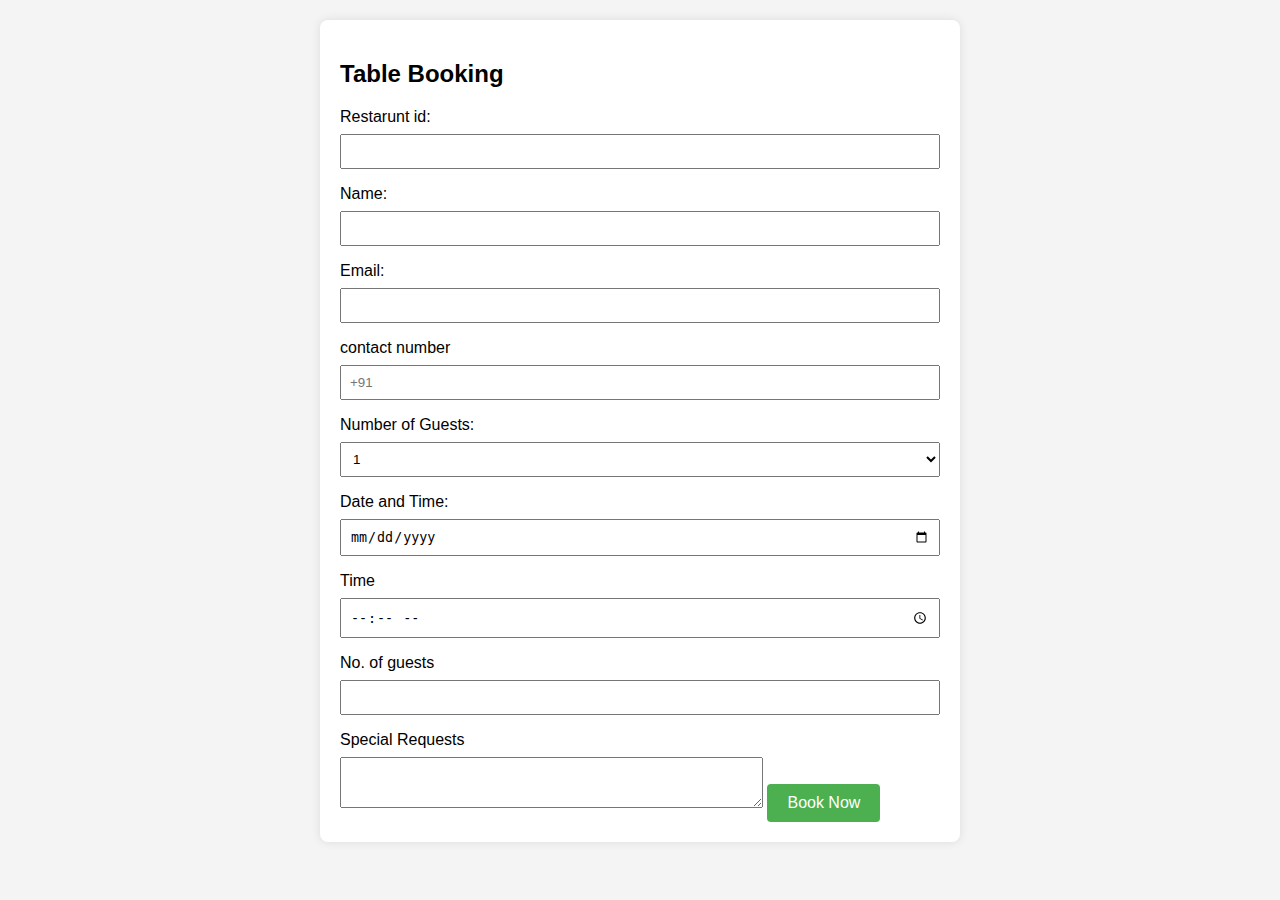
<file: book.html>
<!DOCTYPE html>
<html lang="en">
<head>
  <meta charset="UTF-8">
  <meta name="viewport" content="width=device-width, initial-scale=1.0">
  <style>
    body {
      font-family: Arial, sans-serif;
      background-color: #f4f4f4;
      margin: 0;
      padding: 0;
    }

    section {
      background-color: #fff;
      max-width: 600px;
      margin: 20px auto;
      padding: 20px;
      border-radius: 8px;
      box-shadow: 0 0 10px rgba(0, 0, 0, 0.1);
    }

    label {
      display: block;
      margin-bottom: 8px;
    }

    input, select {
      width: 100%;
      padding: 8px;
      margin-bottom: 16px;
      box-sizing: border-box;
    }

    button {
      background-color: #4caf50;
      color: #fff;
      padding: 10px 20px;
      border: none;
      border-radius: 4px;
      cursor: pointer;
      font-size: 16px;
    }

    button:hover {
      background-color: #45a049;
    }
  </style>
  <title>Table Booking</title>
</head>
<body>

  <section>
    <h2>Table Booking</h2>
    <form id="bookingForm">
      <label for="name">Restarunt id:</label>
      <input type="text" id="id" name="resaturntid" required>
      <label for="name">Name:</label>
      <input type="text" id="name" name="name" required>

      <label for="email">Email:</label>
      <input type="email" id="email" name="email" required>
            
      <label for="phone">contact number</label>
      <input type="tel" id="phone" name="phone" placeholder="+91" required>

      <label for="guests">Number of Guests:</label>
      <select id="guests" name="guests" required>
        <option value="1">1</option>
        <option value="2">2</option>
        <option value="3">3</option>
        <option value="4">4</option>
        <option value="5">5</option>
       <option value="6">6</option>
       
      </select>

      <label for="date">Date and Time:</label>
      <input type="date" id="date" name="date" required>
      <label for="time">Time</label>
      <input type='time' required>
      <label for="number">No. of guests</label>
      <input type="number" required>
      <label for="comments">Special Requests</label>
      <textarea name="comments" id="" cols="50" rows="3"></textarea>
      <button type="button" onclick="submitBooking()">Book Now</button>
    </form>
  </section>

  <script>
    function submitBooking() {

      alert('Booking submitted!'); 
    }
  </script>

</body>
</html>
</file>
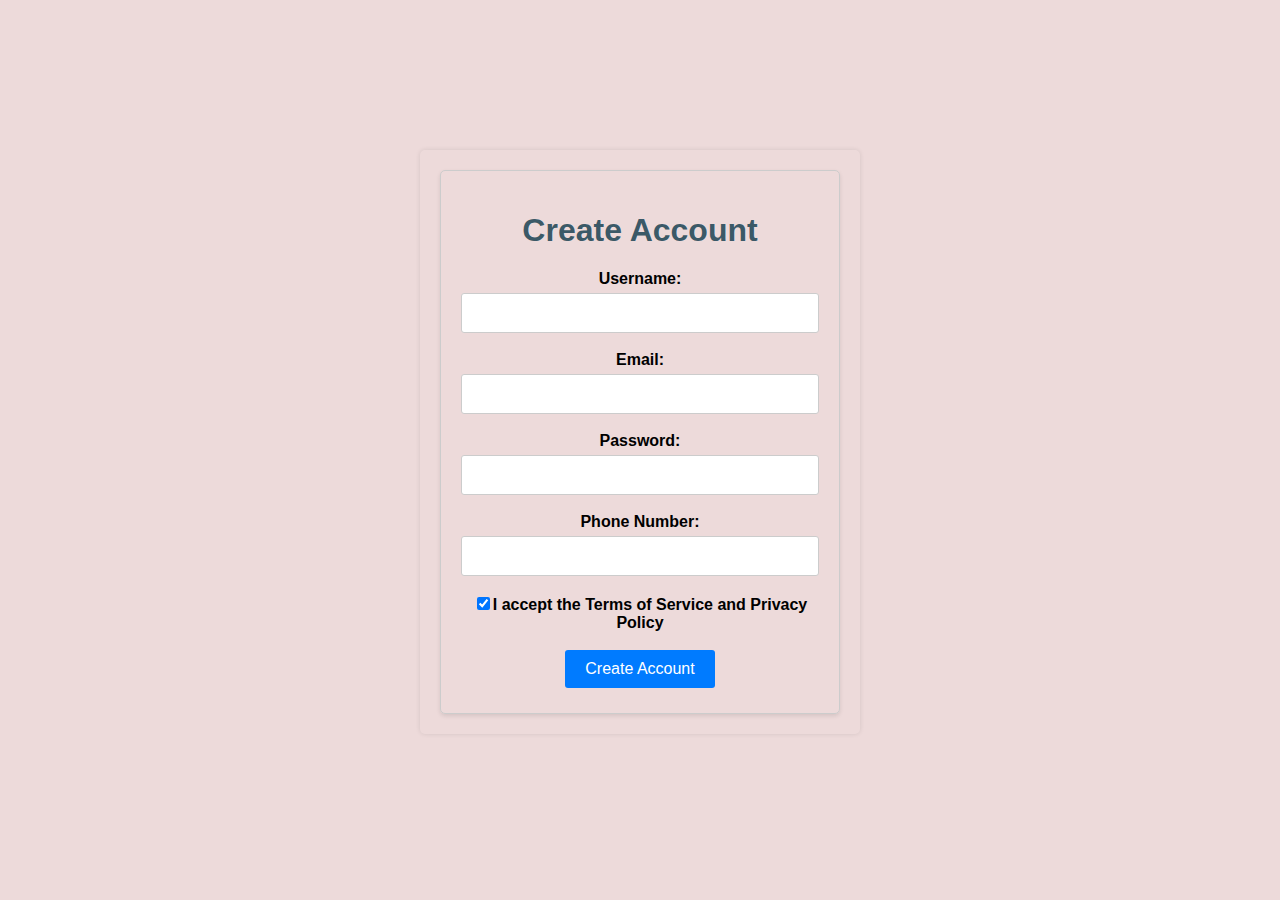
<file: creat.html>
<html>
<head>
    <meta charset="UTF-8">
    <title>Create Account</title>
   <style>
    body {
    font-family: Arial, sans-serif;
    background-color: #e9d1d1cc;
    margin: 0;
    padding: 0;
}
body{
        background-image:url('https://img.freepik.com/free-photo/copy-space-italian-food-ingredients_23-2148551732.jpg');
        background-size:1300px;
        background-attachment:fixed;
        background-repeat:no-repeat;
        background-size:cover;
        }
.container {
    max-width:800px;
    padding: 20px;
    border: 1px solid #ccc;
backface-visibility: transparent;  
box-shadow: 0 2px 4px rgba(0, 0, 0, 0.1);
    border-radius: 5px;
    text-align: center;
    #111
}

body {
    display: flex;
    justify-content: center;
    align-items: center;
    height: 100vh;
    margin: 0;
backface-visibility: transparent;
}

form {
    display: flex;
    flex-direction: column;
    backface-visibility: transparent;
    width: 400px;
    padding: 20px;
    border-radius: 5px;
    box-shadow: 0px 0px 5px 0px rgba(0,0,0,0.1);
    
}
h1 {
    color: rgba(48, 81, 96, 0.944);
}

.form-group {
    margin-bottom: 20px;
    text-align: left;
}

label {
    display: block;
    margin-bottom: 5px;
    color: #000000;
    font-weight: bold;
}

input[type="text"],
input[type="email"],
input[type="password"],
input[type="tel"]
 {
    width: 100%;
    padding: 10px;
    border: 1px solid #ccc;
    border-radius: 3px;
    font-size: 16px;
}

button {
    background-color: #007BFF;
    color: #fff;
    padding: 10px 20px;
    border: none;
    border-radius: 3px;
    font-size: 16px;
    cursor: pointer;
}

button:hover {
    backface-visibility: transparent;

}

a {
    text-decoration: none;
}

a:hover {
    text-decoration: underline;
}
   </style>
<body>
    <form action="">
    <div class="container">
   
   
    <h1>Create Account</h1>
   
        <label for="username">Username:</label>
        <input type="text" id="username" name="username" required><br><br>
        <label for="email">Email:</label>
        <input type="email" id="email" name="email" required><br><br>
        <label for="password">Password:</label>
        <input type="password" id="password" name="password" required><br><br> 
        <label for="phone">Phone Number:</label>
        <input type="tel" id="phone" name="phone" required><br><br>
        <div class="subcontainer">
            <label>
                <input type="checkbox" checked="checked" name="accept">I accept the Terms of 
                Service and Privacy Policy <br><br>
                <div>
                <button type="submit" onclick="signup()">Create Account</button></div>   
    </div>
</div>
    </form>
    <script>
        function signup()
        {
          var NAME=document.getElementById("username").value;
          var PASS=document.getElementById("password").value;
          if(NAME == NAME && PASS == PASS)
          {
            window.location.replace("rest.html");
              window.alert("Your account is created");
          }
        }
     </script>
</body>
</html>
</file>
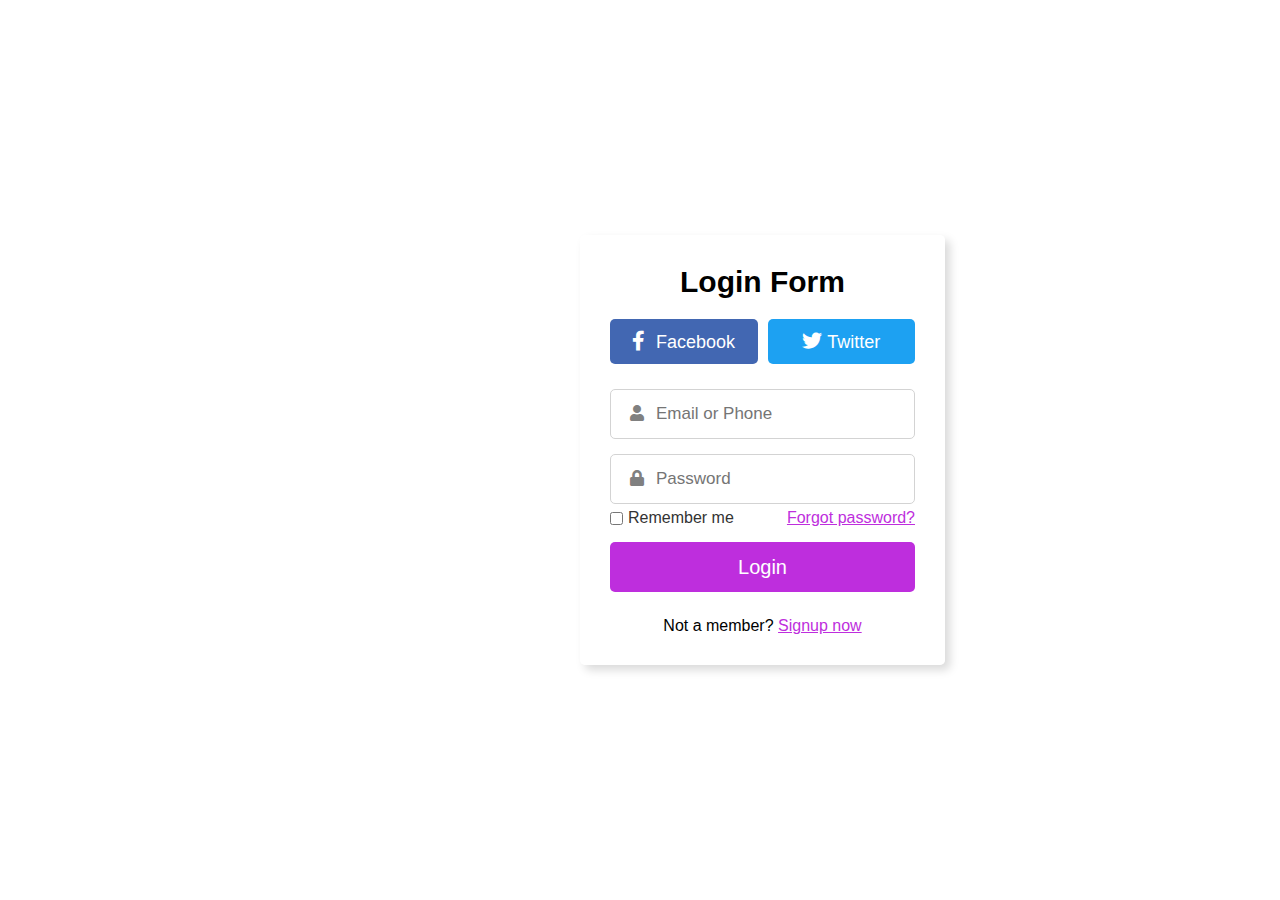
<file: login.html>
<!-- both html and css are inclded -->
<!DOCTYPE html>
<!-- Created By CodingLab - www.codinglabweb.com -->
<html lang="en" dir="ltr">
  <head>
    <meta charset="UTF-8">
    <title> Login Form | CodingLab </title>
   <link rel="stylesheet" href="https://cdnjs.cloudflare.com/ajax/libs/font-awesome/5.15.2/css/all.min.css"/>
   <style>
    *{
    margin: 0;
    padding: 0;
    box-sizing: border-box;
    font-family: 'Poppins',sans-serif;
  }
  html,body{

    height: 100vh;
    place-items:center;
    background-image: url('https://img.freepik.com/free-photo/ingredients-cooking-pasta-wooden-background_23-2147925943.jpg');
    background-size: 1450px;
    display:flex;
    flex-direction: row;
    align-items: center;
}
  .main_div{
    width: 365px;
    background: #ffffff92;
    padding: 30px;
    border-radius: 5px;
    margin-left: 580px;
    box-shadow: 5px 5px 10px rgba(0, 0, 0, 0.15);
  }
  .main_div .title{
    text-align: center;
    font-size: 30px;
    font-weight: 600;
  }
  .main_div .social_icons{
    margin-top: 20px;
    display: flex;
    justify-content: center;
  }
  .social_icons a{
    display: block;
    height: 45px;
    width: 100%;
    line-height: 45px;
    text-align: center;
    border-radius: 5px;
    font-size: 20px;
    color: #fff;
    text-decoration: none;
    transition: all 0.3s linear;
  }
  .social_icons a span{
    margin-left: 5px;
    font-size: 18px;
  }
  .social_icons a:first-child{
    margin-right: 5px;
    background: #4267B2;
  }
  .social_icons a:first-child:hover{
    background: #375695;
  }
  .social_icons a:last-child{
    margin-left: 5px;
    background: #1DA1F2;
  }
  .social_icons a:last-child:hover{
    background: #0d8bd9;
  }
  form {
    margin-top: 25px;
  }
  form .input_box{
    height: 50px;
    width: 100%;
    position: relative;
    margin-top: 15px;
  }
  .input_box input{
    height: 100%;
    width: 100%;
    outline: none;
    border: 1px solid lightgrey;
    border-radius: 5px;
    padding-left: 45px;
    font-size: 17px;
    transition: all 0.3s ease;
  }
  .input_box input:focus{
    border-color: #be2edd;
  }
  .input_box .icon{
    position: absolute;
    top: 50%;
    left: 20px;
    transform: translateY(-50%);
    color: grey;
  }
  form .option_div{
    margin-top: 5px;
    display: flex;
    justify-content: space-between;
  }
  .option_div .check_box{
    display: flex;
    align-items: center;
  }
  .option_div span{
    margin-left: 5px;
    font-size: 16px;
    color: #333;
  }
  .option_div .forget_div a{
    font-size: 16px;
    color: #be2edd;
  }
  .button input{
    padding-left: 0;
    background: #be2edd;
    color: #fff;
    border: none;
    font-size: 20px;
    font-weight: 500;
    cursor: pointer;
    transition: all 0.3s linear;
  }
  .button input:hover{
    background: #a720c5;
  }
  form .sign_up{
    text-align: center;
    margin-top: 25px;
  }
  .sign_up a{
    color: #be2edd;
  }
   </style>
   </head>
<body>
  <div class="main_div">
    <div class="title">Login Form</div>
    <div class="social_icons">
      <a href="#"><i class="fab fa-facebook-f"></i> <span>Facebook</span></a>
      <a href="#"><i class="fab fa-twitter"></i><span>Twitter</span></a>
    </div>
    <form action="#">
      <div class="input_box">
        <input type="text" placeholder="Email or Phone" id="name" required>
        <div class="icon"><i class="fas fa-user"></i></div>
      </div>
      <div class="input_box">
        <input type="password" placeholder="Password" id="pass" required>
        <div class="icon"><i class="fas fa-lock"></i></div>
      </div>
      <div class="option_div">
        <div class="check_box">
          <input type="checkbox">
          <span>Remember me</span>
        </div>
        <div class="forget_div">
          <a href="#">Forgot password?</a>
        </div>
      </div>
      <div class="input_box button">
        <input type="button" value="Login" onclick="login()">
      </div>
      <div class="sign_up">
        Not a member? <a href="creat.html">Signup now</a>
      </div>
    </form>
  </div>
  <script>
    function login()
    {
      var NAME=document.getElementById("name").value;
      var PASS=document.getElementById("pass").value;
      if(NAME == "nithin" && PASS == 123)
      {
        window.location.replace("rest.html");
          window.alert("logined");
      }
      else
      {
          window.alert("invalid");
      }
    }
 </script>
</body>
</html>
</file>
